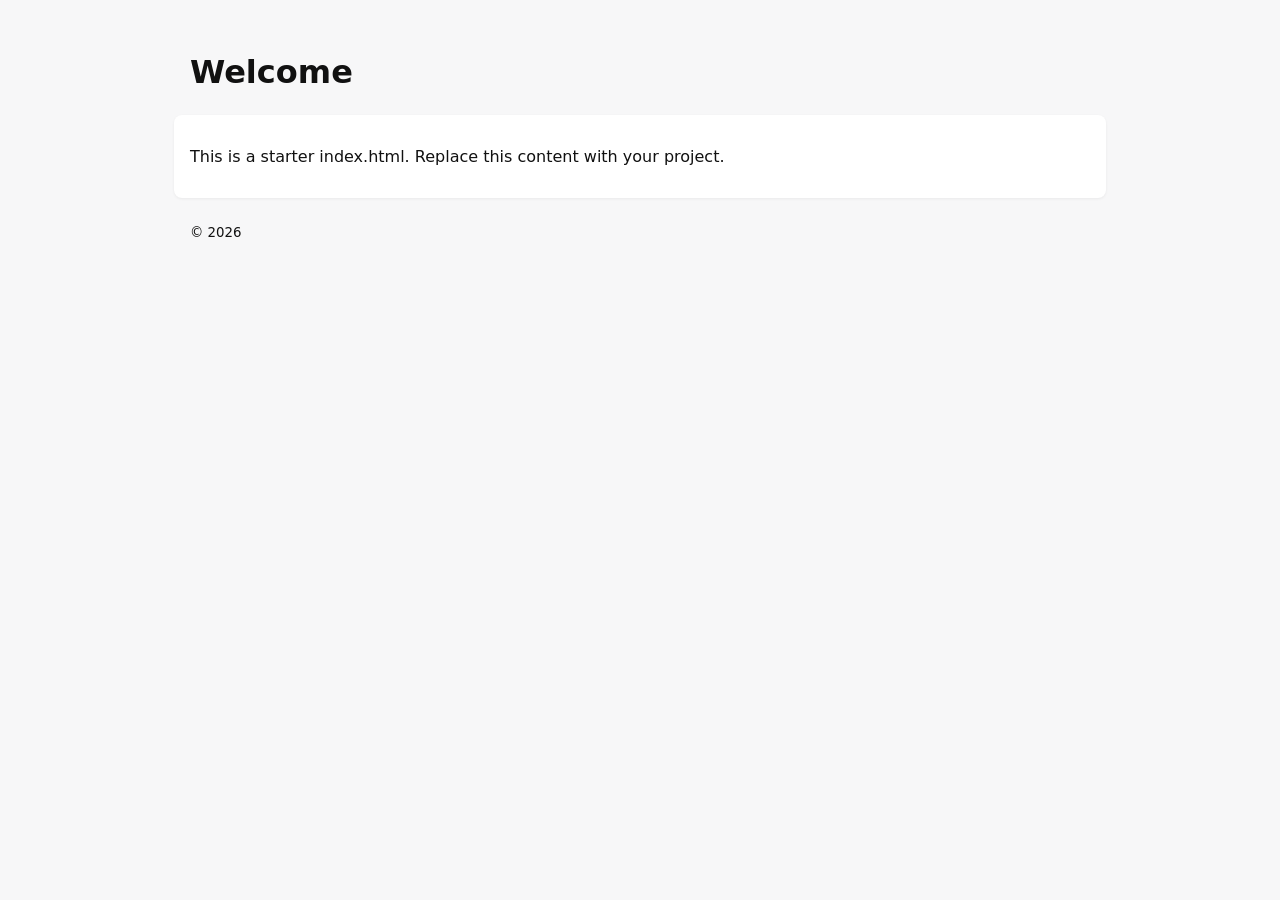
<file: intro-html/index.html>
<!doctype html>
<html lang="en">
<head>
    <meta charset="utf-8" />
    <meta name="viewport" content="width=device-width,initial-scale=1" />
    <title>Document</title>
    <style>
        :root{font-family:system-ui,-apple-system,Segoe UI,Roboto,"Helvetica Neue",Arial}
        body{margin:0;padding:2rem;background:#f7f7f8;color:#111}
        header,footer{max-width:900px;margin:0 auto}
        main{max-width:900px;margin:1.5rem auto;padding:1rem;background:#fff;border-radius:8px;box-shadow:0 1px 3px rgba(0,0,0,.06)}
    </style>
</head>
<body>
    <header>
        <h1>Welcome</h1>
    </header>
    <main>
        <p>This is a starter index.html. Replace this content with your project.</p>
    </main>
    <footer>
        <small>&copy; <span id="year"></span></small>
    </footer>
    <script>
        document.getElementById('year').textContent = new Date().getFullYear();
    </script>
</body>
</html>
</file>
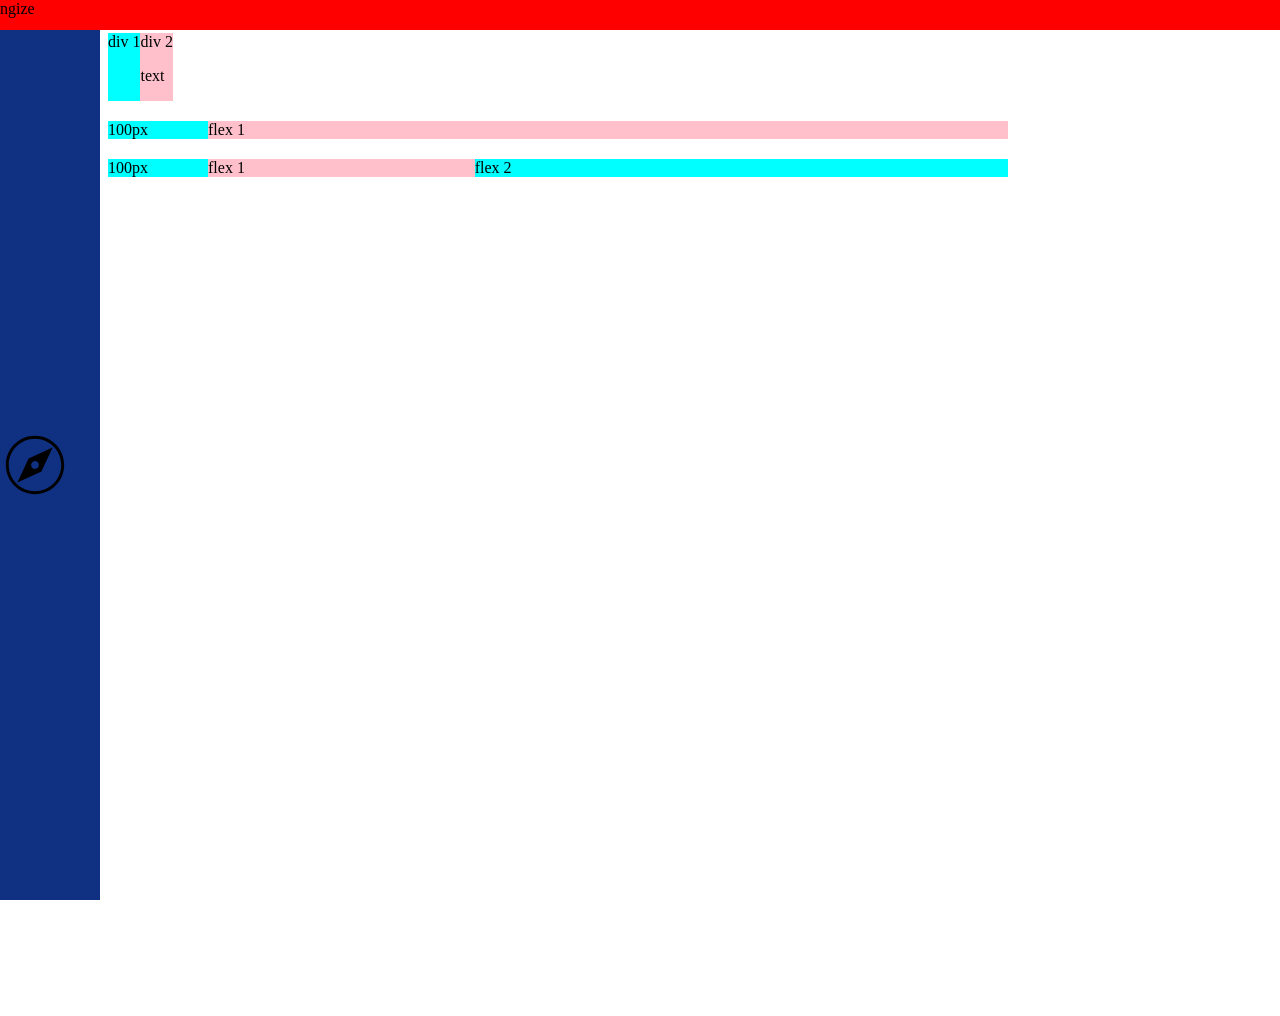
<file: flexbox.html>
<!DOCTYPE html>
<html>
    <head>
        <title> Flexbox Practice</title>
        <link rel="stylesheet" href="Styles/fexbox.css">
    </head>
    <body style="
          height: 1000px;
          width: 1000px;">
         <div style="
         background-color:rgb(255, 0, 0);
            height: 30px;
            position: fixed;
            top: 0;
            left: 0;
            right: 0;
         ">
            ngize
        </div>
          <div style="
         position: fixed;
         bottom: 0;
         left: 0;
         top: 30px;
         background-color: rgb(16, 48, 130);
         width: 100px;
         display:flex;
         align-items:center;
         ">
            <img class="explore-icon" src="icons/explore.svg">
        </div>
         <div style="
             display:flex;
             flex-direction: row;
             padding-top: 25px;
             padding-left: 100px;
        ">
            <div style="
            background-color: aqua;
            
            "> div 1</div>
            <div style="background-color: pink;"> div 2 <p>text</p></div>
        </div>
        <div style="
             display:flex;
             flex-direction: row;
             margin-top: 20px;
             padding-left: 100px;
        ">
            <div style="background-color: aqua;
                        width: 100px;
            "> 100px</div>
            <div style="background-color: pink;
                        flex: 1;
            "> flex 1
        </div>
        </div>
            <div style="
             display:flex;
             flex-direction: row;
             margin-top: 20px;
             padding-left: 100px;
        ">
            <div style="background-color: aqua;
                        width: 100px;
            "> 100px</div>
            <div style="background-color: pink;
                        flex: 1;
            "> flex 1
            </div>
            <div style="background-color: aqua;
                        flex: 2;
            "> flex 2
        
        </div>
        
            </div>
           
        

    </body>
</html>
</file>
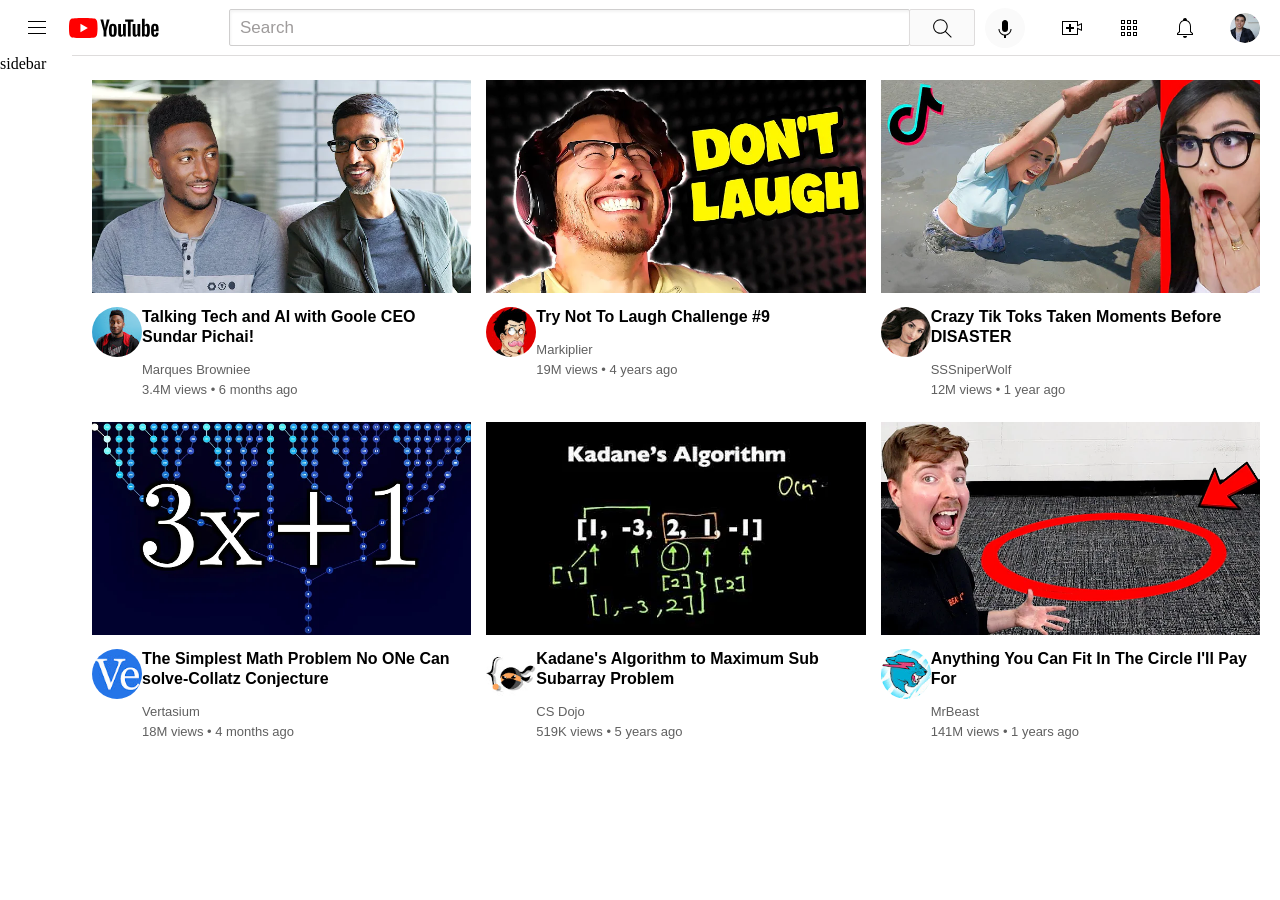
<file: youtube.html>
<!DOCTYPE html>
<html>
    <head>
        <title> Youtube.com Clone</title>
        <link rel="stylesheet" href="Styles/general.css">
        <link rel="stylesheet" href="Styles/header.css">
        <link rel="stylesheet" href="Styles/video.css">
        <link rel="stylesheet" href="Styles/sidebar.css">
    </head>
    <body>
        <div class="header">
            <div class="left-section">
                <img class="humburger-menu"                                       
                 src="icons/hamburger-menu.svg">
                <img class="youtube-logo"
                 src="icons/youtube-logo.svg">
            </div>
            <div class="middle-section">
                <input type="text" class="search-bar" placeholder="Search">
                <button class="search-button">
                   <img class="search-icon" src="icons/search.svg">
                </button>
                <button class="voice-search-button">
                   <img class="voice-search-icon" src="icons/voice-search-icon.svg">
                </button>
                </div>
                <div class="right-section">
                    <img class="upload-icon" src="icons/upload.svg">
                    <img class="youtube-apps-icon" src="icons/youtube-apps.svg">
                    <img class="notifications-icon" src="icons/notifications.svg">
                    <img class="my-channel-icon" src="channel-pics/my-channel.jpeg">
                </div>
                
        </div>
        <div class="sidebar">
                    sidebar
                </div>
       
       <div class="video-grid">
         <div class="video-preview">
            <div class="thumbnail-row">
               <img class="thumbnail" src="thumbnail/thumbnail-1.webp">
            </div>
            <div class="video-info-grid">
                <div class="channel-picture">
                   <img class="profile-picture" src="channel-pics/channel-1 (1).jpeg">
                </div>
                <div class="video-info">
                    <p class="video-tittle">
            Talking Tech and AI with Goole CEO Sundar Pichai!
        </p>
        <p class="video-author">  
            Marques Browniee
        </p>
        <p class="video-stats">
            3.4M views &bull; 6 months ago
        </p>
                </div>
                
            
            </div>
         </div>
         <div class="video-preview">
            <div class="thumbnail-row">
               <img class="thumbnail" src="thumbnail/thumbnail-2.webp">
            </div>
            <div class="video-info-grid">
                <div class="channel-picture">
                   <img class="profile-picture" src="channel-pics/channel-2.jpeg">
                </div>
                <div class="video-info">
                    <p class="video-tittle">
            Try Not To Laugh Challenge #9
        </p>
        <p class="video-author">
            Markiplier
        </p>
        <p class="video-stats">
            19M views &bull; 4 years ago
        </p>
                </div>
          
            </div>
         </div>
          <div class="video-preview">
            <div class="thumbnail-row">
               <img class="thumbnail" src="thumbnail/thumbnail-3.webp">
            </div>
            <div class="video-info-grid">
                <div class="channel-picture">
                   <img class="profile-picture" src="channel-pics/channel-3.jpeg">
                </div>
                <div class="video-info">
                    <p class="video-tittle">
            Crazy Tik Toks Taken Moments Before DISASTER
        </p>
        <p class="video-author">
            SSSniperWolf
        </p>
        <p class="video-stats">
            12M views &bull; 1 year ago
        </p>
                </div>
                
            
            </div>
         </div>
         <div class="video-preview">
            <div class="thumbnail-row">
               <img class="thumbnail" src="thumbnail/thumbnail-4.webp">
            </div>
            <div class="video-info-grid">
                <div class="channel-picture">
                   <img class="profile-picture" src="channel-pics/channel-4.jpeg">
                </div>
                <div class="video-info">
                    <p class="video-tittle">
            The Simplest Math Problem No ONe Can solve-Collatz Conjecture
        </p>
        <p class="video-author">
            Vertasium
        </p>
        <p class="video-stats">
            18M views &bull; 4 months ago
        </p>
                </div>
          
            </div>
         </div>
          <div class="video-preview">
            <div class="thumbnail-row">
               <img class="thumbnail" src="thumbnail/thumbnail-5.webp">
            </div>
            <div class="video-info-grid">
                <div class="channel-picture">
                   <img class="profile-picture" src="channel-pics/channel-5.jpeg">
                </div>
                <div class="video-info">
                    <p class="video-tittle">
            Kadane's Algorithm to Maximum Sub Subarray Problem
        </p>
        <p class="video-author">
            CS Dojo
        </p>
        <p class="video-stats">
        519K views &bull; 5 years ago
        </p>
                </div>
                
            
            </div>
         </div>
         <div class="video-preview">
            <div class="thumbnail-row">
               <img class="thumbnail" src="thumbnail/thumbnail-6.webp">
            </div>
            <div class="video-info-grid">
                <div class="channel-picture">
                   <img class="profile-picture" src="channel-pics/channel-6.jpeg">
                </div>
                <div class="video-info">
                    <p class="video-tittle">
            Anything You Can Fit In The Circle I'll Pay For
        </p>
        <p class="video-author">
            MrBeast
        </p>
        <p class="video-stats">
            141M views &bull; 1 years ago
        </p>
                </div>
          
            </div>
         </div>
         </div>
        


       
        
        
        
    </body>
</html>
</file>
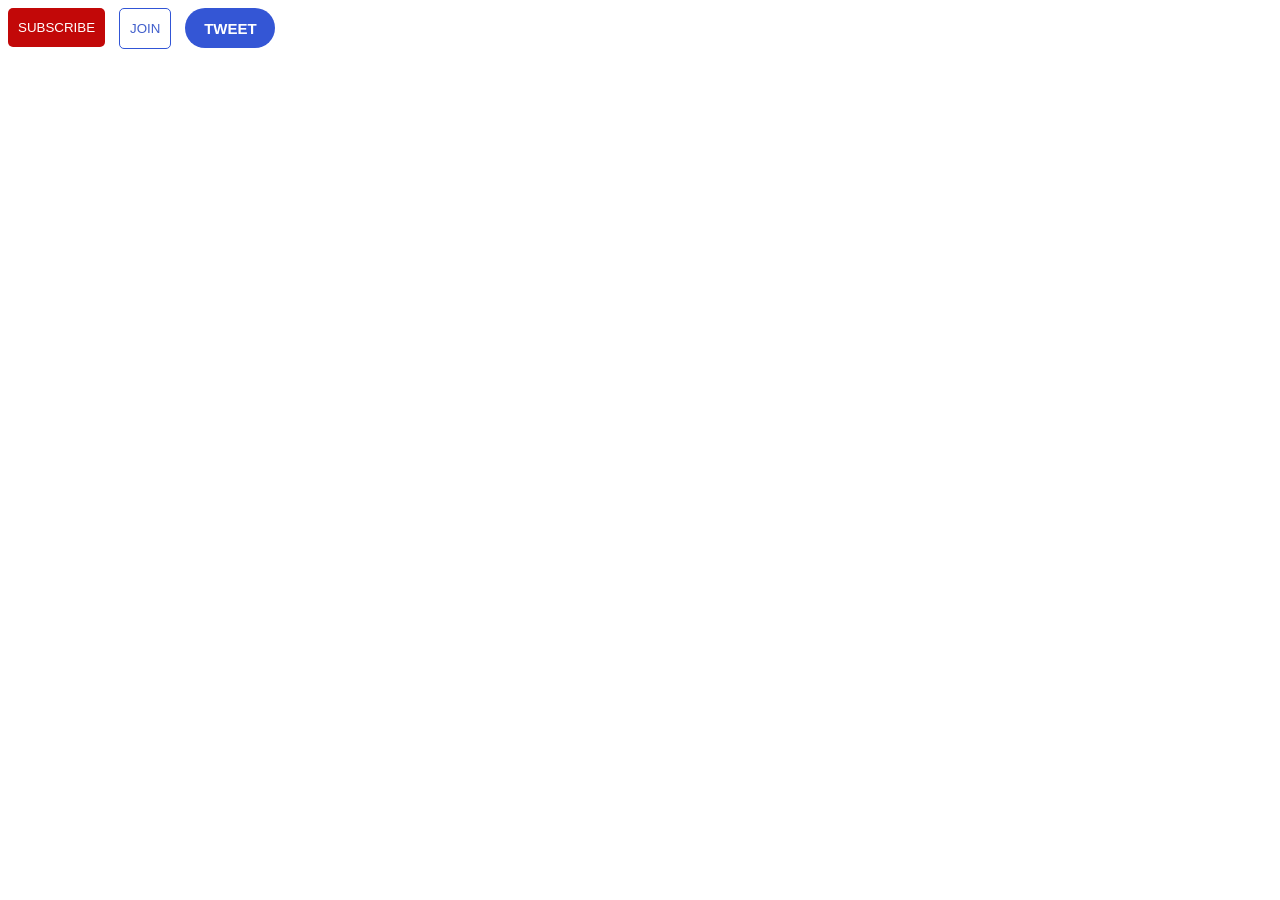
<file: intro-html/new.html>
<!DOCTYPE html>
<html>
    <head>
        <title>Button Practice</title>
        <link rel="stylesheet" href="new.css"
    </head>
    <body>
<button class="subscribe-button">
    SUBSCRIBE 
</button>
<button class="join-button">
    JOIN 
</button>
<button class="tweet-button">
TWEET
</button>
    </body>
</html>
</file>
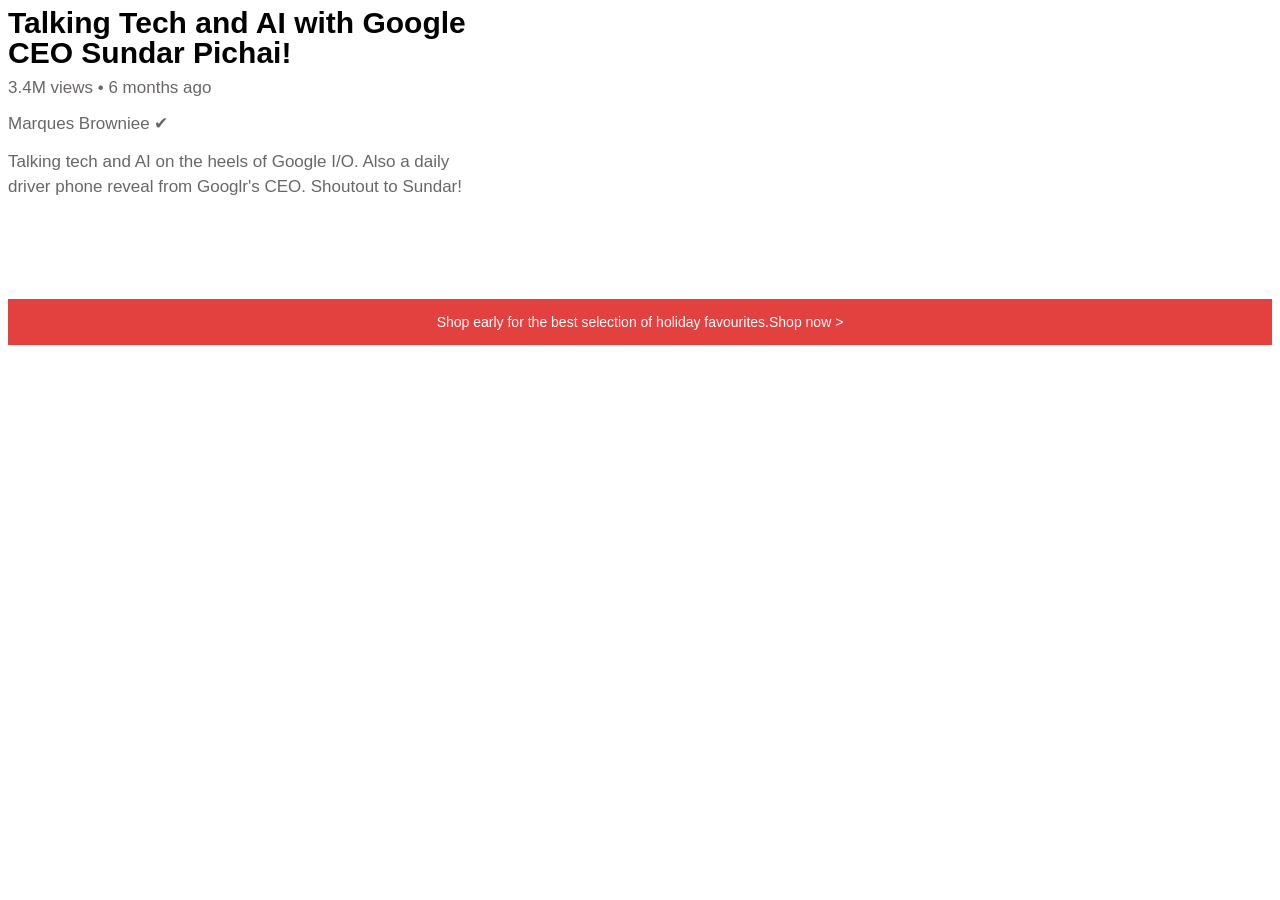
<file: intro-html/text.html>
<!DOCTYPE html>
<html>
    <head>
      <title>Text Practice</title>
      <link rel="stylesheet" href="text.css">
    </head>
    <body>
<p class="video-tittle">
    Talking Tech and AI with Google CEO Sundar Pichai!
</p>
<p class="video-stats">
    3.4M views &bull; 6 months ago
</p>
<p class="video-author">
    Marques Browniee &#x2714;
</p>
<p class="video-description">
  Talking tech and AI on the heels of Google I/O. Also a daily driver phone reveal from Googlr's CEO. Shoutout to Sundar!
</p>
<p class="apple-text">
  Shop early for the best selection of holiday favourites.<span class="span-example">Shop now</span>  &#62;
</p>
    </body>
</html>
</file>
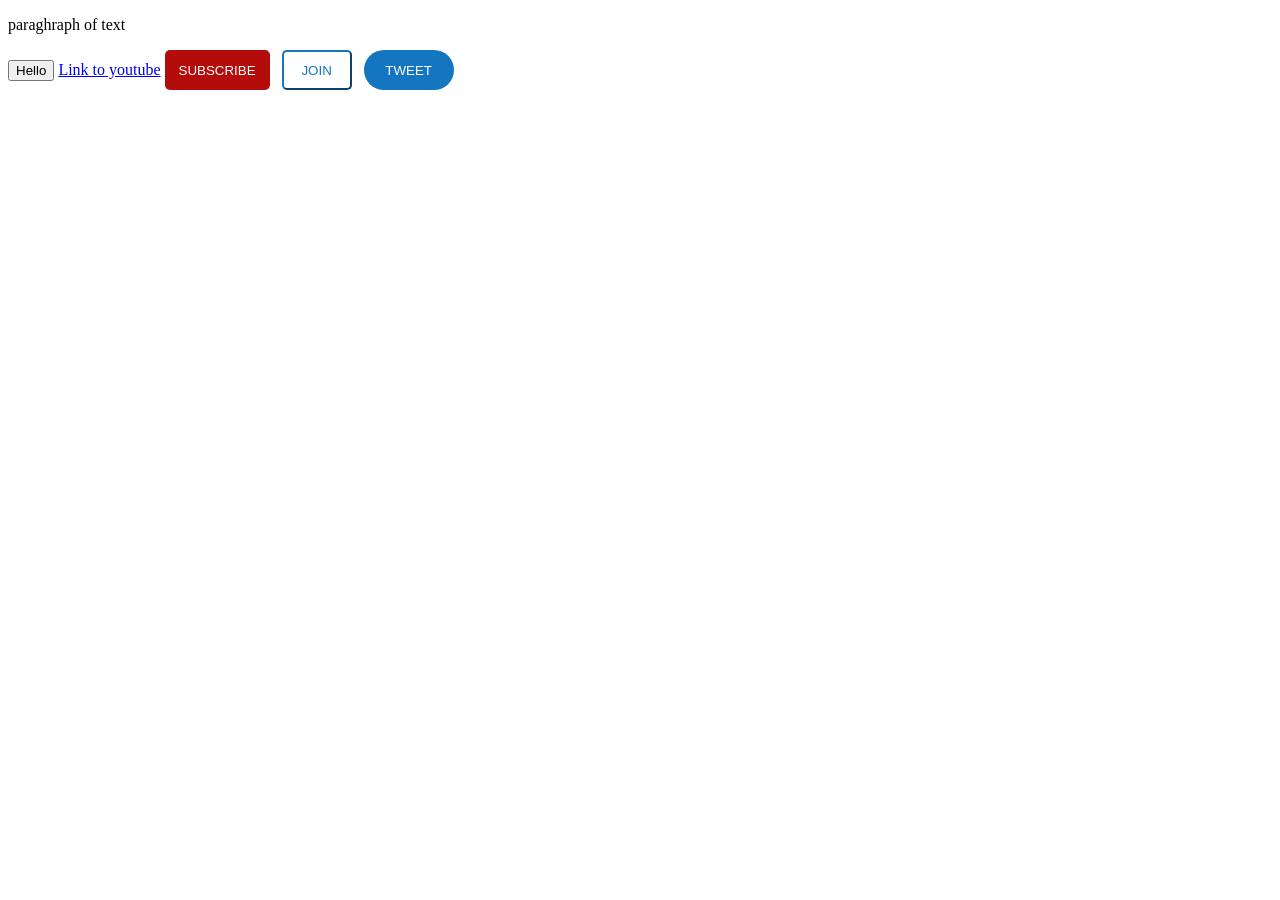
<file: intro-html/website.html>
<!DOCTYPE html>
<html>
    <head></head>
    <body></body>
</html>


<p>paraghraph of text</p>
<button>Hello</button>
<a href="https://www.youtube.com/">Link to youtube</a>
<style>
    .subscribe-button{
        background-color: #b40b0b;
        color: white;
        border: none;
        height: 40px;
        width: 105px;
        border-radius: 5px;
        cursor: pointer;
    }
    .join-button{
       height: 40px;
       width: 70px;
       cursor: pointer; 
       border-radius: 5px; 
       background-color: white;
       color: rgb(23, 29, 33);
       border-color: rgb(20, 117, 192);
       margin-left: 8px;
    }
    .tweet-button{
        height: 40px;
        width: 90px;
        background-color: rgb(20, 117, 192);
        color: white;
        cursor: pointer;
        border-radius:40px ;
        border: none;
        margin-left: 8px;
    }

</style>
<style>
    .subscribe-button{
        background-color: #b40b0b;
        color: white;
        border: none;
        height: 40px;
        width: 105px;
        border-radius: 5px;
        cursor: pointer;
    }
    .join-button{
       height: 40px;
       width: 70px;
       cursor: pointer; 
       border-radius: 5px; 
       background-color: white;
       color: rgb(20, 117, 192);
       border-color: rgb(20, 117, 192);
       margin-left: 8px;
    }
    .tweet-button{
        height: 40px;
        width: 90px;
        background-color: rgb(20, 117, 192);
        color: white;
        cursor: pointer;
        border-radius:40px ;
        border: none;
        margin-left: 8px;
    }

</style>
<button class="subscribe-button">
    SUBSCRIBE 
</button>
<button class="join-button">
    JOIN 
</button>
<button class="tweet-button">
TWEET
</button>
</file>
<file: Styles/fexbox.css>
.explore-icon {
    width: 70px;
     display: flex;
     align-items: center;
     height: 100px;
}
</file>
<file: Styles/general.css>
p {
                font-family: Roboto,Arial;
                margin-top: 0px;
                margin-bottom: 0px;
            }
body {
                margin: 0px;
                padding-top: 60px;
                padding-left: 72px;
            }
</file>
<file: Styles/header.css>
.header {
  height: 55px;
  display: flex;
  flex-direction: row;
  justify-content: space-between;
  align-items: center;
  position: fixed;
  top: 0;
  left: 0;
  right: 0;
  background-color: rgb(255, 255, 255);
  border-bottom-width: 1px;
  border-bottom-style: solid;
  border-bottom-color: rgb(222, 220, 220);

 
}
.left-section {
  margin-right:70px ;
  display: flex;
  align-items: center;
} 
.humburger-menu {
  height: 24px;
  margin-right: 20px;
  margin-left: 25px;
 }
  .youtube-logo {
  height: 20px;
  }
.middle-section {
  flex: 1;
  margin-right:35px ;
  max-width: 300pxs;
  display: flex;
  align-items: center;
}
.search-bar {
  flex: 1;
  height: 35px;
  padding: 0px 10px;
  font-size: 17px;
  border-width: 1px;
  border-style: solid;
  border-color: rgb(207, 206, 206);
  border-radius: 2px;
  box-shadow: inset 1px 2px 3px rgba(0, 0, 0, 0.05);
  width: 0;
}
.search-bar::placeholder {
  font-family:Roboto,Arial;
  font-size: 17px;
  color: rgb(158, 155, 155);
}
.search-button {
  height: 37px;
  width: 66px;
  background-color: rgb(250, 250, 250);
  border-width: 1px;
  border-style: solid;
  border-color: rgb(222, 220, 220);
  border-radius: 2px;
  margin-left: -1px;
  margin-right: 10px;

 }
 .search-icon {
height: 25px;
margin-top: 5px;
}

.voice-search-button {
  height: 40px;
  width: 40px;
  border-radius: 50%;
  border-color: rgb(222, 220, 220);
  background-color: rgb(250, 250, 250);
  border-width: 0px;

}
.voice-search-icon {
  height: 24px;
  margin-top: 5px;
}

.right-section {
  display: flex;
  align-items: center;
  width: 200px;
  margin-left: 30pxs;
  margin-right: 20px;
  justify-content: space-between;
  flex-shrink: 0;
  
}
.upload-icon {
  height: 24px;


}
.youtube-apps-icon {
  height: 24px;
  margin-left: 20px;
}
.notifications-icon {
  height: 24px;
  margin-left: 20px;
}
.my-channel-icon {
  height: 30px;
  width: 30px;
  margin-left: 20px;
  border-radius: 15px;

}
</file>
<file: Styles/video.css>
.thumbnail {
                width: 100%;
            }
          

            .video-info-grid {
                display: grid;
                grid-template-columns: 50px 1fr;
                
            }
           
            .profile-picture {
                width: 100%;
                vertical-align: top;
                border-radius: 25px;

            }
            .video-tittle {
                margin-top: 0px;
                font-weight: 700;
                line-height: 20px;
                margin-bottom: 15px;
            }
            .thumbnail-row {
                margin-bottom: 10px;
            }
            .video-author,
            .video-stats {
                font-size: 13px;
                color:rgb(96, 96, 96);
                font-weight: 500;
            }
            .video-author {
                margin-bottom: 5px;
            }
            .video-grid {
                display: grid;
                grid-template-columns: 1fr 1fr 1fr;
                column-gap: 15px;
                row-gap: 25px;
                padding: 20px;
            }
</file>
<file: Styles/sidebar.css>
.sidebar {
    position: fixed;
    top: 55px;
    left: 0;
    bottom: 0;
    background-color: rgb(255, 255, 255);
    width: 72px;
}
</file>
<file: intro-html/new.css>
.subscribe-button{
        background-color: rgb(194, 8, 8);
        color: white;
        border: none;
         padding-left: 10px;
        padding-bottom: 12px;
        padding-right: 10px;
        padding-top: 12px;
        border-radius: 5px;
        cursor: pointer;
        transition: opacity 1s;
        vertical-align: top;
    }
    .subscribe-button:hover {
        opacity: 0.7;
        background-color:black;
        color: red;
        border: red;
        border-color: red;
        

    }
     .subscribe-button:active {
        opacity: 0.2;
        

     }
    .join-button{
        background-color: white;
        color: rgb(65, 95, 204);
        border-radius: 5px;
        cursor: pointer;
        border-color: rgb(49, 85, 214);
        border-style: solid;
        border-width: 1px;
        transition: background-colour 0.15s,colour 0.15s;
        margin-left: 10px;
          padding-left: 10px;
        padding-bottom: 12px;
        padding-right: 10px;
        padding-top: 12px;
        border-radius: 5px;
        vertical-align: top;
    }
    .join-button:hover{
        background-color:rgb(65, 95, 204) ;
        color:white ;
    }
    .join-button:active{
        opacity: 0.4;

    }
    .tweet-button{
       background-color: rgb(52, 86, 213);
       color: white;
       height: 40px; 
       width:90px;
       border: none;
       border-radius: 25px;
       cursor: pointer;
       font-size: 15px;
       font-weight: bold;
       margin-left: 10px;
       vertical-align: top;
    }
    .tweet-button.join-button:hover{
         box-shadow: 5px 5px 5px rgba(8, 8, 8, 1);
    }
</file>
<file: intro-html/text.css>
p {
    font-family: Arial;
    margin-top: 0px;

  }
  .video-tittle{
    font-size: 30px;
    font-weight: bold;
    text-align: left;
    width:480px;
    line-height:30px;
    margin-bottom: 10px;
  }
  .video-stats{
    font-size: 17px;
    color: rgb(106, 102, 102);
    margin-bottom: 15px;
  }
  .video-author{
    color:rgb(106, 102, 102);
    font-size: 17px;
    margin-bottom: 15px;
   
  }
  .video-description{
    color:rgb(106, 102, 102);
    font-size: 17px;
    width:480px;
    line-height: 25px;
    margin-bottom: 100px;
  }
  .apple-text{
    margin-bottom: 50px;
    font-size: 14px;
    background-color: rgb(227, 65, 64);
    color: white;
    text-align: center;
    padding-top: 15px;
    padding-bottom: 15px;
  }
  .span-example{

  }
  .span-example:hover{
    text-decoration: underline;
    cursor: pointer;
  }
</file>
